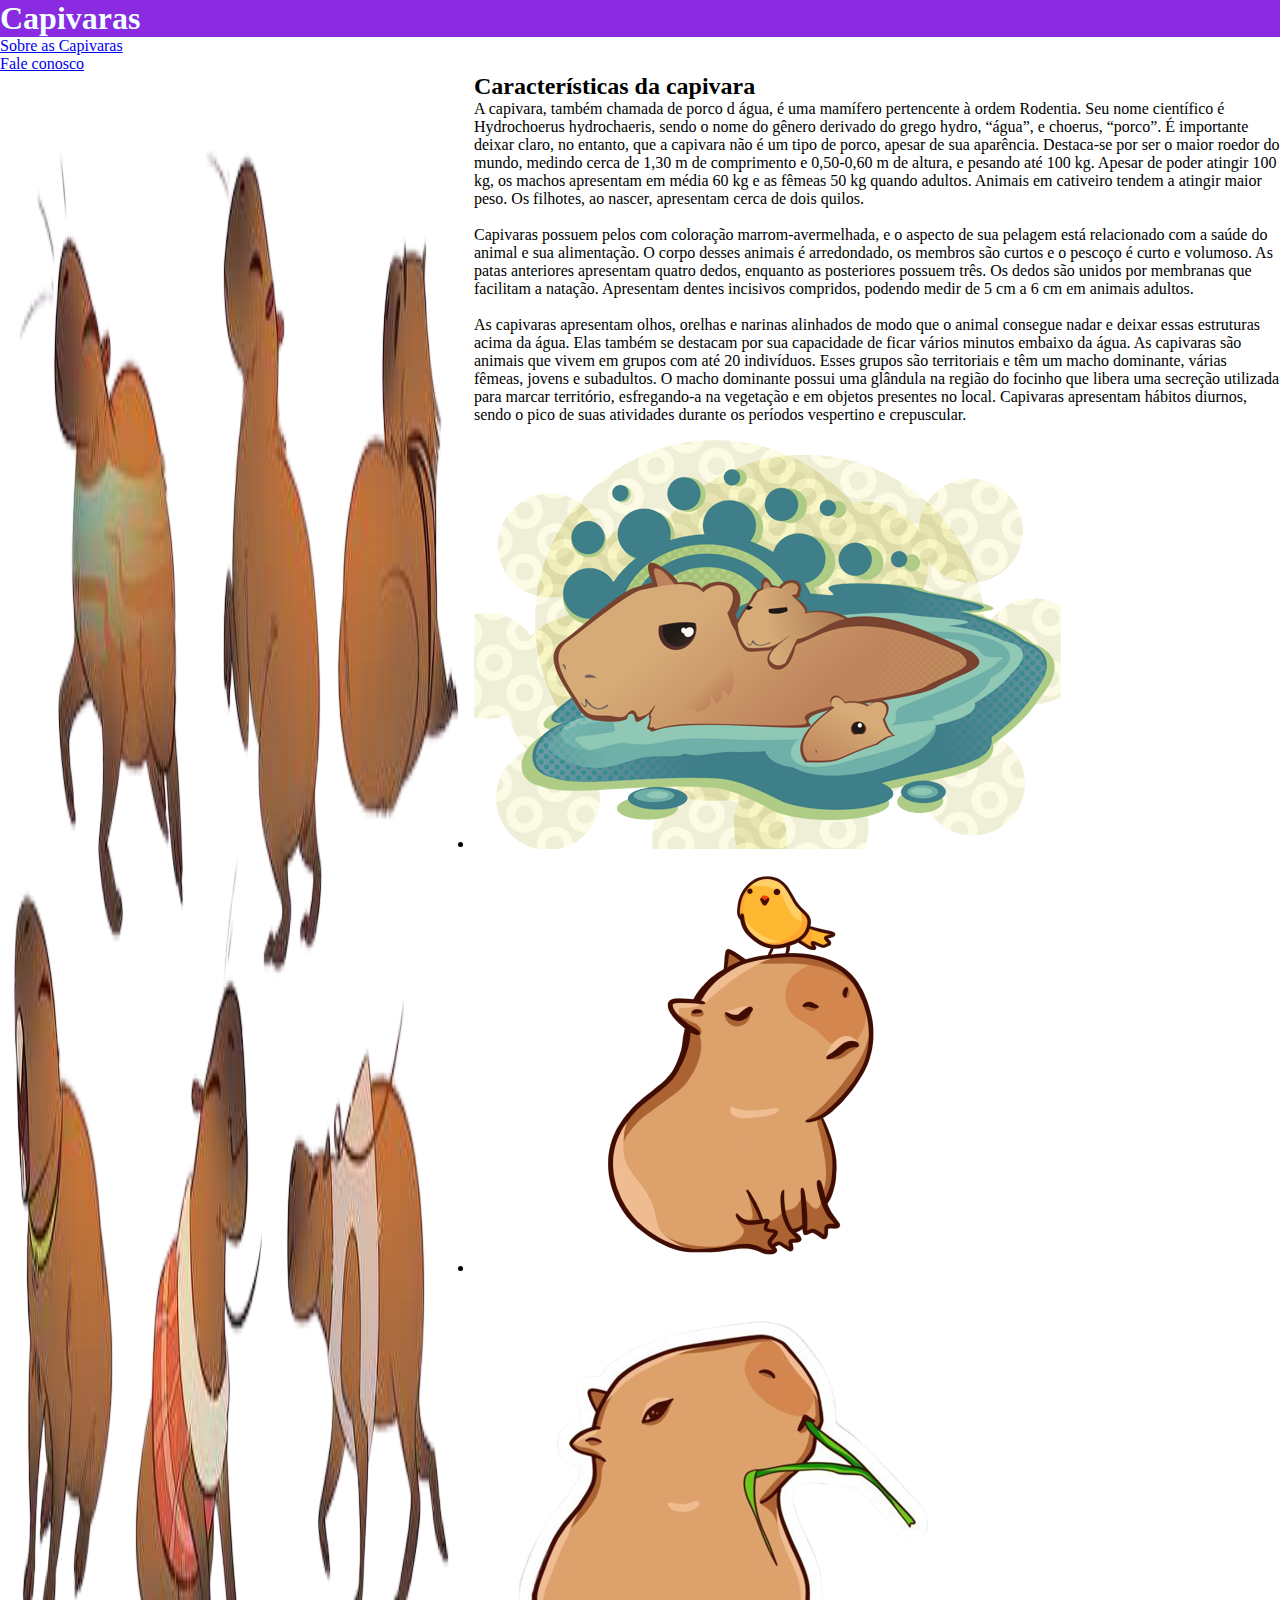
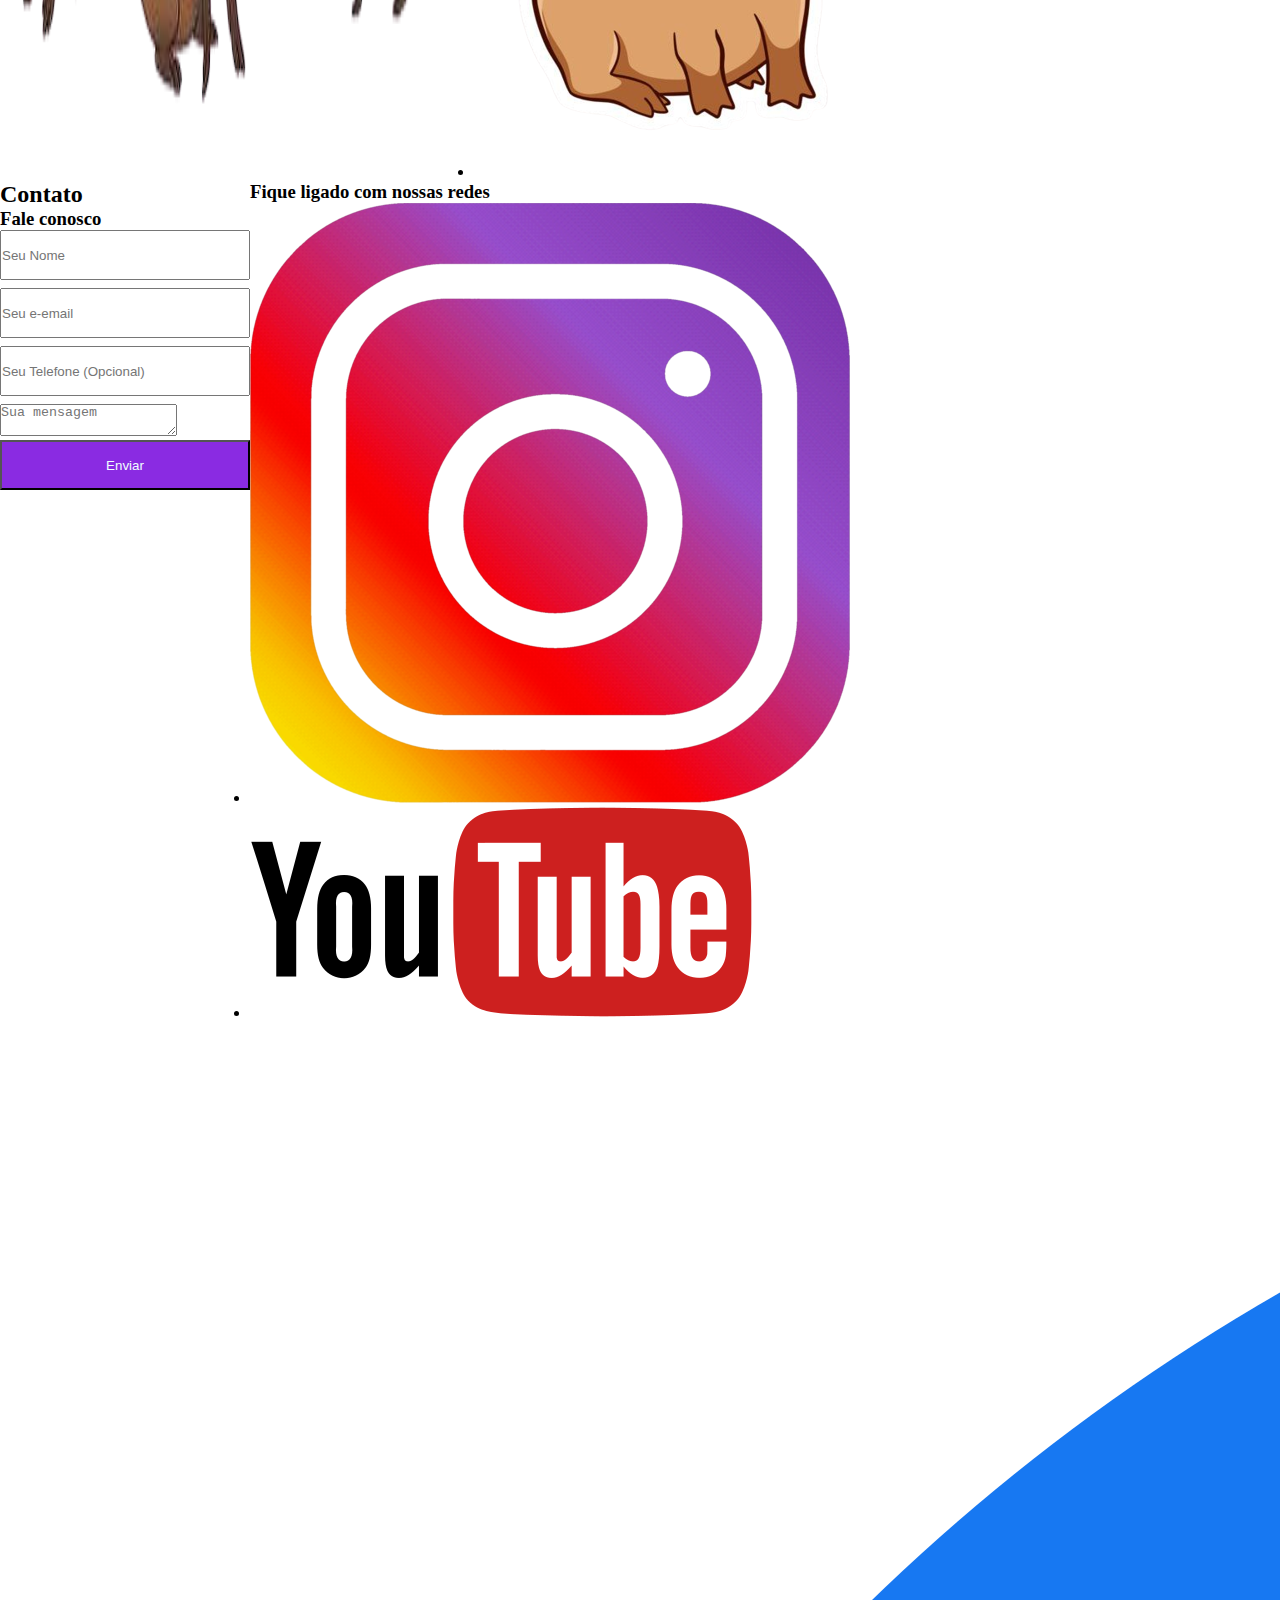
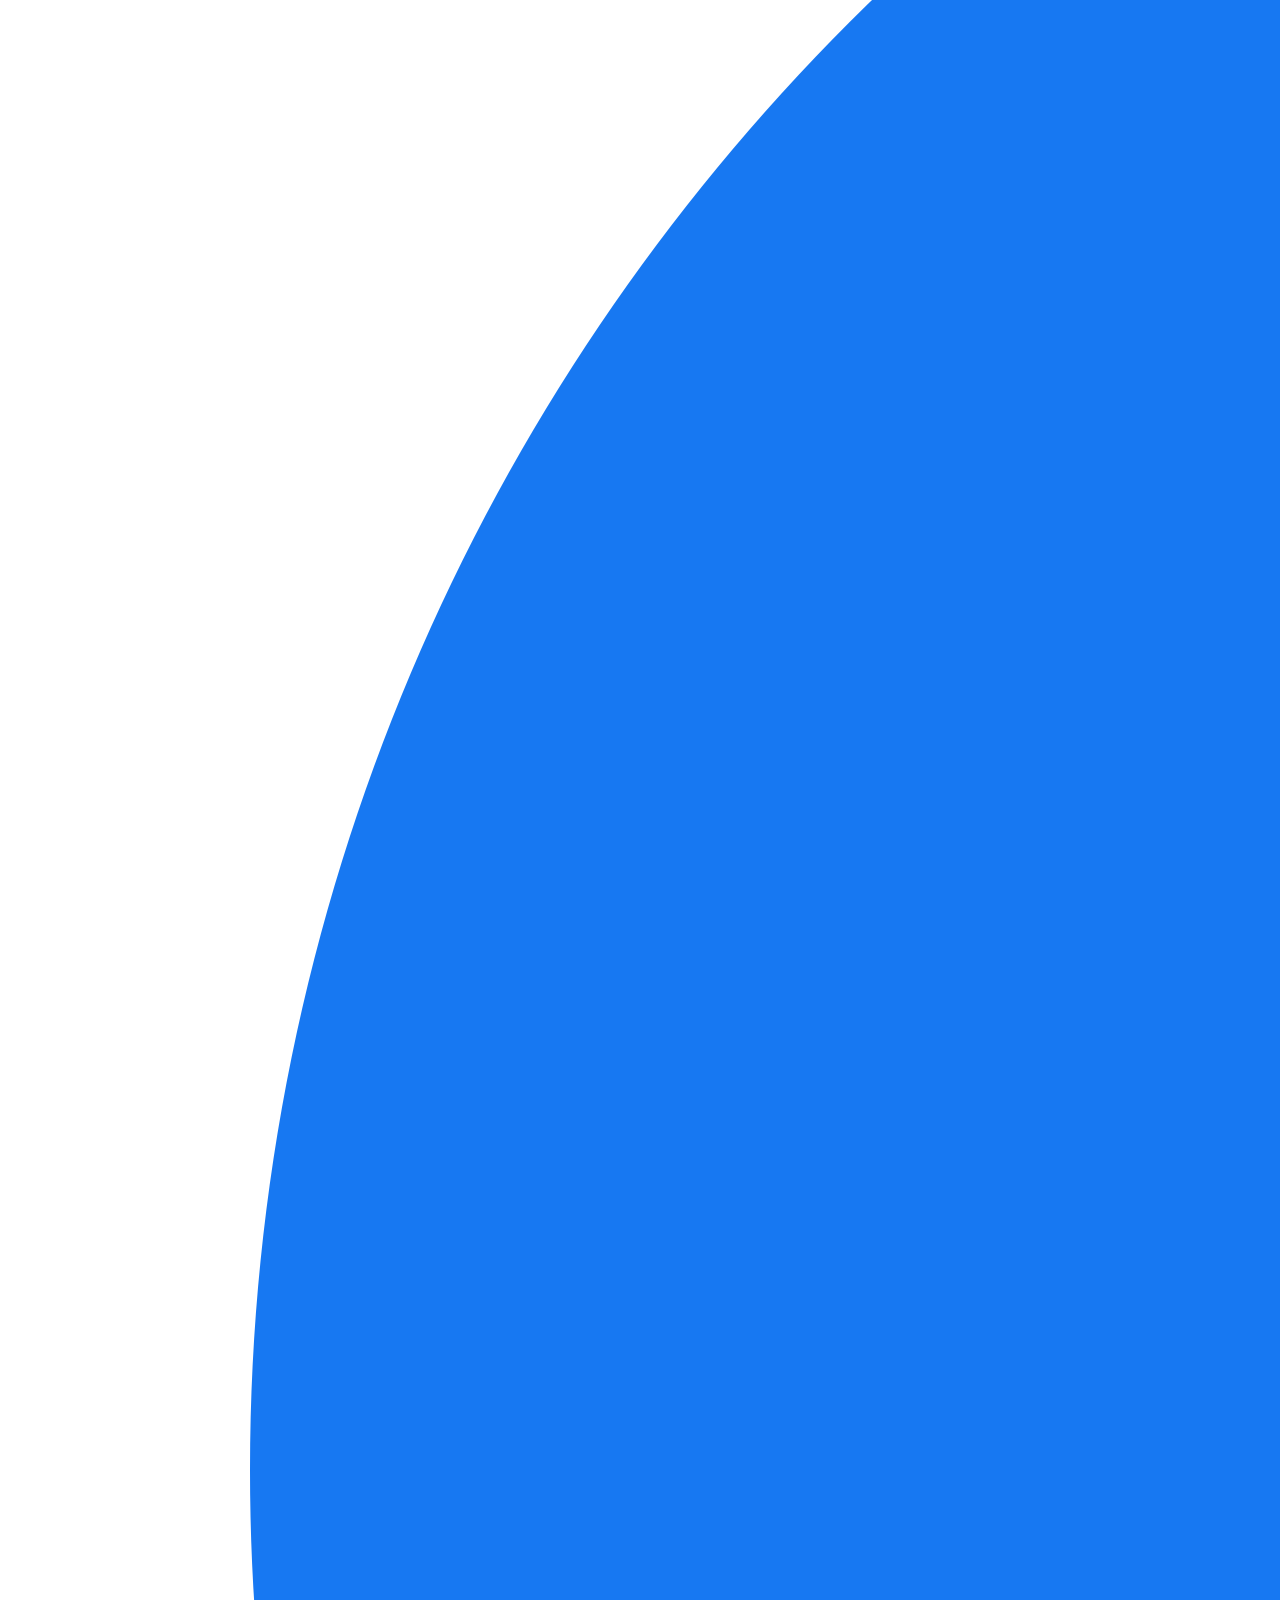
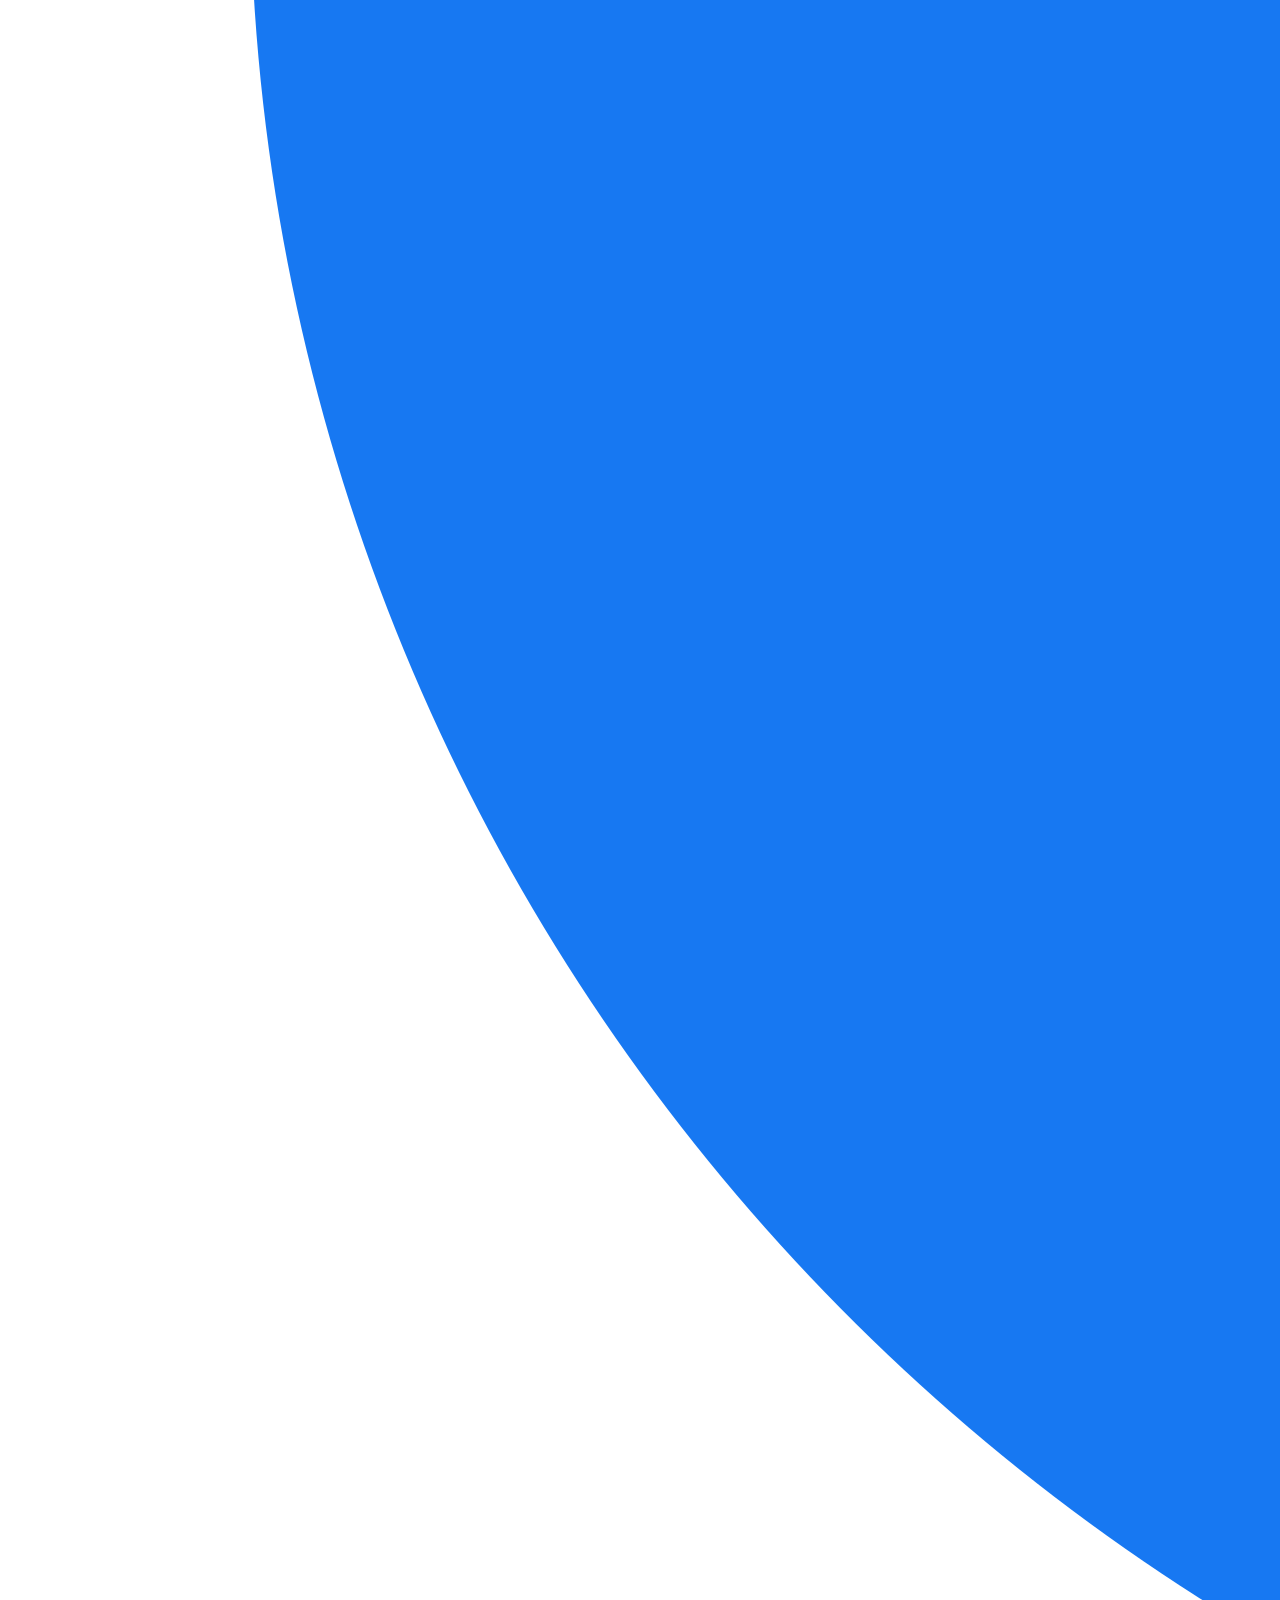
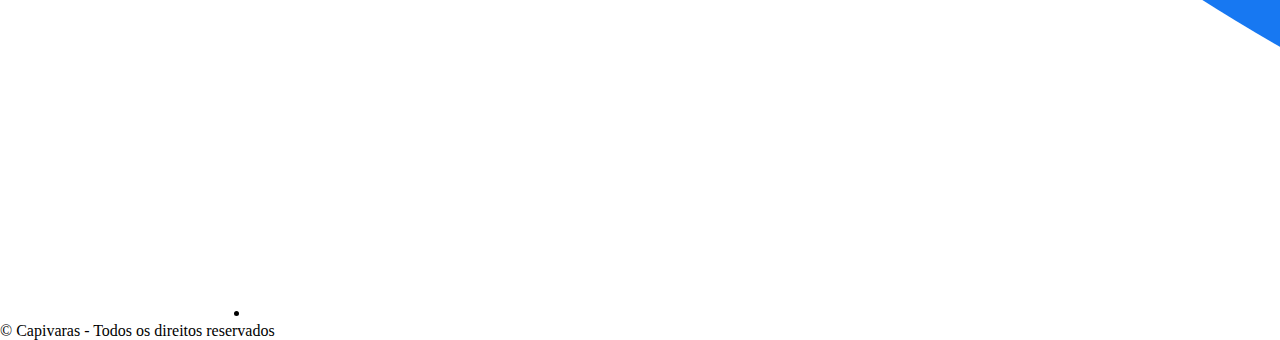
<file: Projeto 1/Index.html>
<!DOCTYPE html>
<html lang="pt-br">
<head>
    <meta charset="UTF-8">
    <meta http-equiv="X-UA-Compatible" content="IE=edge">
    <meta name="viewport" content="width=device-width, initial-scale=1.0">
    <title>Capy Site</title>
    <link rel="stylesheet" href="./main.css">
    <link rel="preconnect" href="https://fonts.googleapis.com">
    <link rel="preconnect" href="https://fonts.gstatic.com" crossorigin>
    <link href="https://fonts.googleapis.com/css2?family=Bungee&display=swap" rel="stylesheet">
    <link rel="preconnect" href="https://fonts.googleapis.com">
    <link rel="preconnect" href="https://fonts.gstatic.com" crossorigin>
    <link href="https://fonts.googleapis.com/css2?family=Roboto&display=swap" rel="stylesheet">
</head>
<body>
    <header>
        <div class="container">
            <h1>Capivaras</h1>
            <nav>
                <ul>
                    <li>
                        <a href="#about">Sobre as Capivaras</a>
                    </li>
                    <li>
                        <a href="#contact">Fale conosco</a>
                    </li>
                </ul>
            </nav>
        </div>
    </header>
    <section id="about">
        <div class="container">
            <img class="capy-tips" src="./imagens/caoytipos.png" alt="Tipos de Capivaras">
            <div>
                <h2> Características da capivara </h2>
                <p>
                    A capivara, também chamada de porco d água, é uma mamífero pertencente à ordem Rodentia. Seu nome científico é Hydrochoerus hydrochaeris, sendo o nome do gênero derivado do grego hydro, “água”, e choerus, “porco”. É importante deixar claro, no entanto, que a capivara não é um tipo de porco, apesar de sua aparência.
                    Destaca-se por ser o maior roedor do mundo, medindo cerca de 1,30 m de comprimento e 0,50-0,60 m de altura, e pesando até 100 kg. Apesar de poder atingir 100 kg, os machos apresentam em média 60 kg e as fêmeas 50 kg quando adultos. Animais em cativeiro tendem a atingir maior peso. Os filhotes, ao nascer, apresentam cerca de dois quilos.
                </p>
                <p>
                    <br>
                    Capivaras possuem pelos com coloração marrom-avermelhada, e o aspecto de sua pelagem está relacionado com a saúde do animal e sua alimentação. O corpo desses animais é arredondado, os membros são curtos e o pescoço é curto e volumoso. As patas anteriores apresentam quatro dedos, enquanto as posteriores possuem três. Os dedos são unidos por membranas que facilitam a natação. Apresentam dentes incisivos compridos, podendo medir de 5 cm a 6 cm em animais adultos.
                </p>
                <p>
                    <br>
                    As capivaras apresentam olhos, orelhas e narinas alinhados de modo que o animal consegue nadar e deixar essas estruturas acima da água. Elas também se destacam por sua capacidade de ficar vários minutos embaixo da água.
                    As capivaras são animais que vivem em grupos com até 20 indivíduos. Esses grupos são territoriais e têm um macho dominante, várias fêmeas, jovens e subadultos. O macho dominante possui uma glândula na região do focinho que libera uma secreção utilizada para marcar território, esfregando-a na vegetação e em objetos presentes no local. Capivaras apresentam hábitos diurnos, sendo o pico de suas atividades durante os períodos vespertino e crepuscular.
                </p>
                <ul class="brands-lists">
                    <li>
                        <img src="./imagens/capybaby.png" alt="Bebê capivara">
                    </li>
                    <li>
                        <img src="./imagens/capybird.png" alt="Capivara e passaro">
                    </li>
                    <li>
                        <img src="./imagens/capymato.png" alt="Capivara com folha">
                    </li>
                </ul>
            </div>
        </div>
    </section>
    <section id="contact">
        <div class="container">
            <div class="contact-methods">
                <div>
                    <h2>Contato</h2> 
                    <h3> Fale conosco </h3>       
                    <form action="">
                        <input type="text"  placeholder="Seu Nome" required>
                        <input type="email"  placeholder="Seu e-email"required>
                        <input type="tel"  placeholder="Seu Telefone (Opcional)">
                        <textarea placeholder="Sua mensagem"></textarea>
                        <button type="submit">Enviar</button>
                    </form>
                </div>
        </div>
        <div>
            <div class="redes">
                <h3> Fique ligado com nossas redes </h3>
                <ul class="social-links">
                    <li>
                        <a href="#" title="Siga o nosso Instagram">
                            <img src="./imagens/instagram.png" alt="Instagram">
                        </a>
                    </li>
                    <li>
                        <a href="#" title="Se inscreva no nosso canal">
                            <img src="./imagens/youtube.png" alt="YouTube">
                        </a>
                    </li> 
                    <li>
                        <a href="#" title="Siga o nosso Facebook">
                            <img src="./imagens/facebook.png" alt="Facebook">
                        </a>
                    </li>  
                </ul>
            </div>
        </div>
            <div class="endereco">
                <div>
                    <h3> Endereço </h3>
                    <p>
                        CEP 69911-674 - Rua Capivara - Rio Branco, AC - Acre
                    </p>
                </div>
            </div>
        </div>
    </section>
    <footer>
        <div class="container">
            <p>
                &copy; Capivaras - Todos os direitos reservados
            </p>
        </div>
    </footer>
</body>
</html>
</file>
<file: Projeto 1/main.css>
* {
    box-sizing: border-box;
    margin: 0;
    padding: 0;
}

section .container{
    display: flex;
    ;
}

.container{
    margin: auto;
}

.container input,
button{
    margin-bottom: 8px;
    display: block;
    width: 250px;
    height: 50px;
}

button,
h1{
    color: azure;
    background-color: blueviolet;
}
</file>
